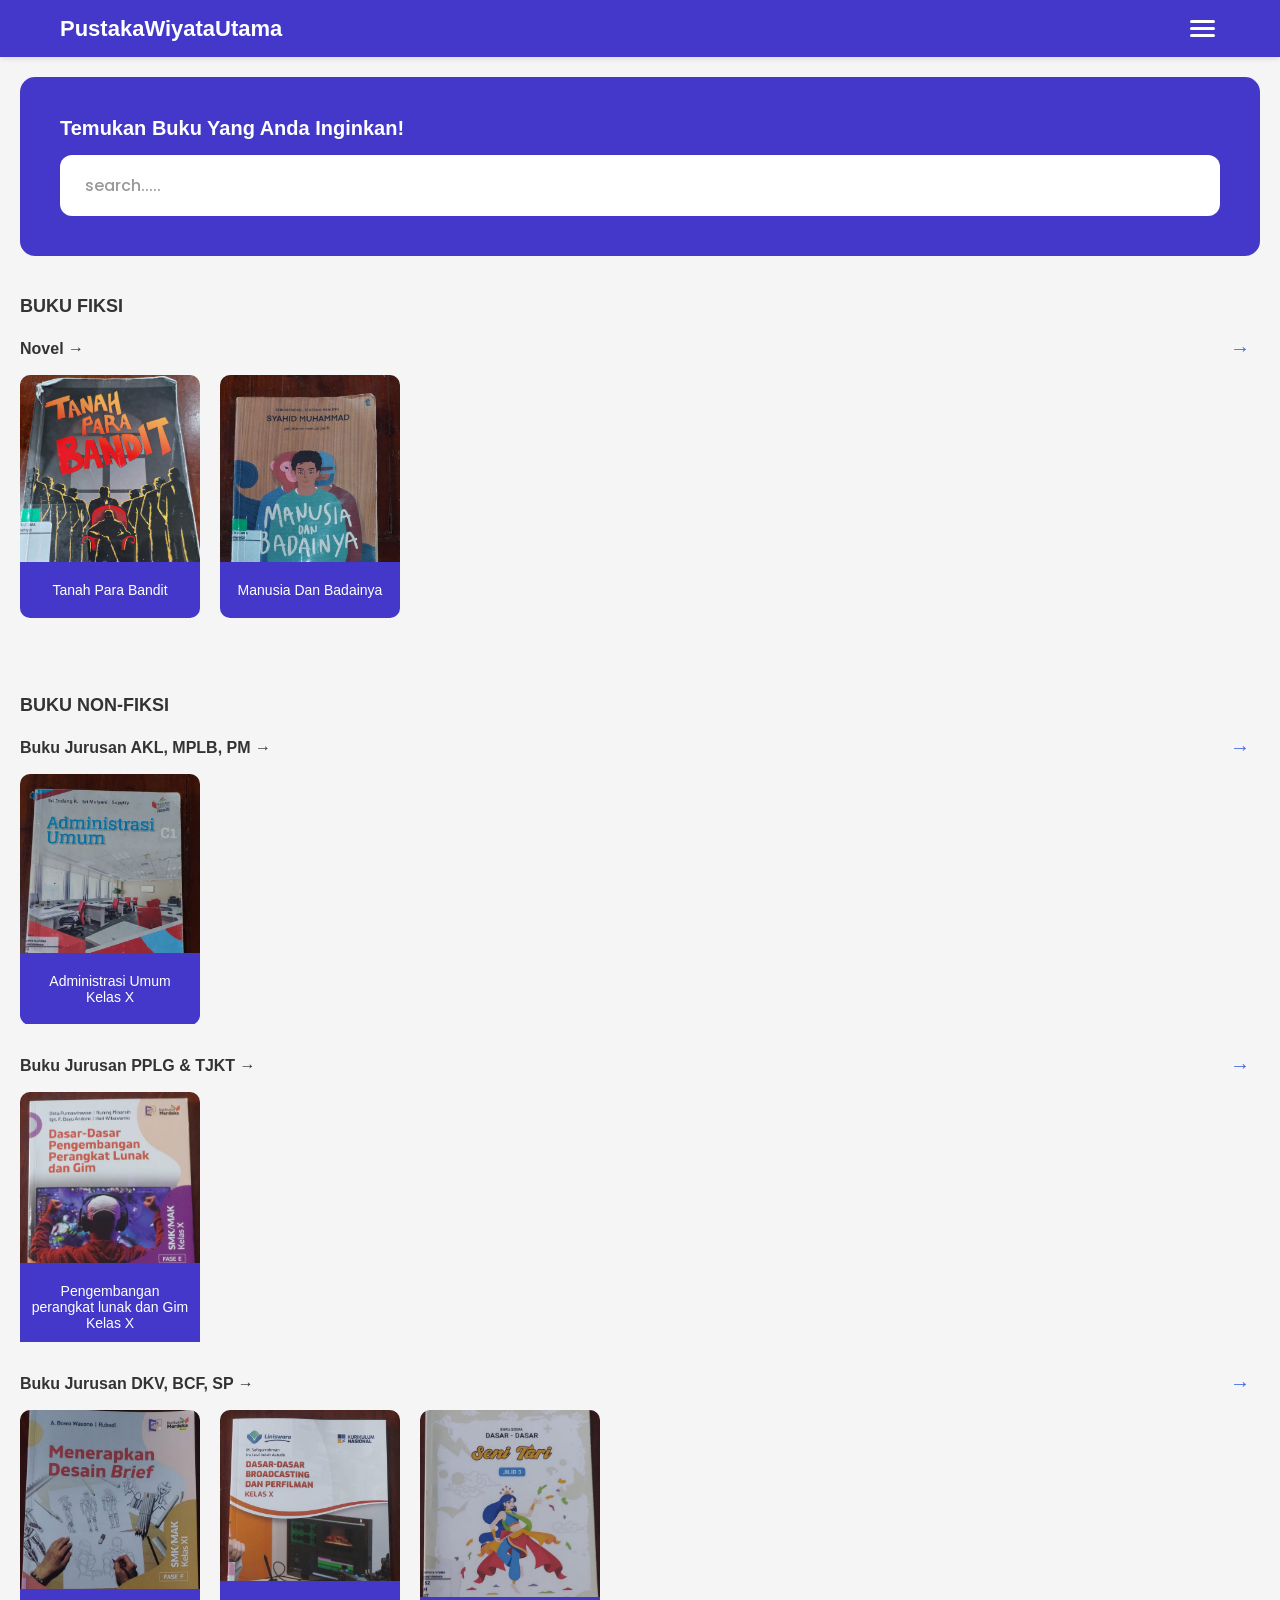
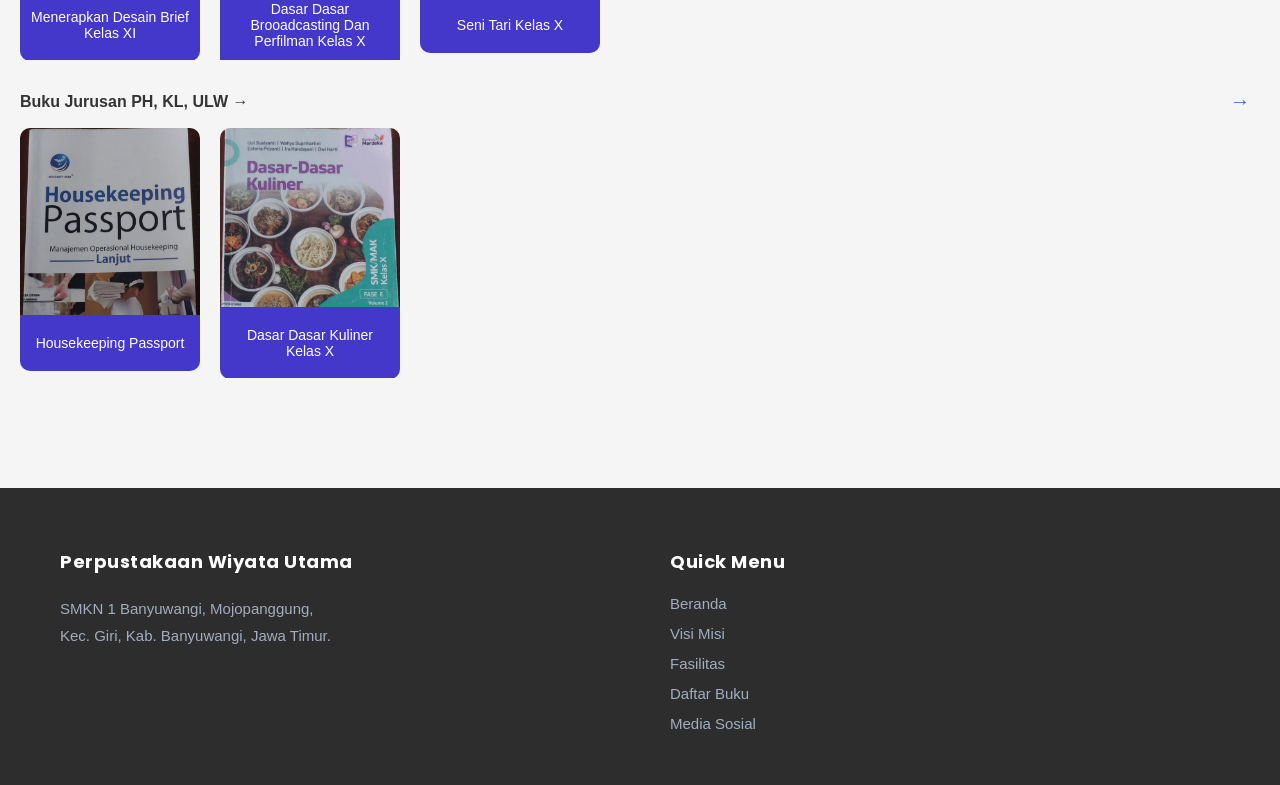
<file: daftarbuku/index.html>
<!DOCTYPE html>
<html lang="id">
<head>
    <meta charset="UTF-8">
    <meta name="viewport" content="width=device-width, initial-scale=1.0">
    <title>Daftar Buku - Pustaka Wiyata Utama</title>
    <link rel="stylesheet" href="../styles.css">
</head>
<body>
    <header>
        <div class="container">
            <div class="logo">PustakaWiyataUtama</div>
            <button class="hamburger" id="hamburger">
                <span></span>
                <span></span>
                <span></span>
            </button>
        </div>
    </header>

    <nav class="mobile-menu" id="mobileMenu">
        <a href="../">Beranda</a>
        <a href="../visimisi/">Visi Misi</a>
        <a href="../fasilitas/">Fasilitas</a>
        <a href="../daftarbuku/">Daftar Buku</a>
        <a href="../mediasosial/">Media Sosial</a>
    </nav>

    <main>
        <section class="search-section">
            <h2>Temukan Buku Yang Anda Inginkan!</h2>
            <div class="search-container">
                <input type="text" id="bookSearchInput" placeholder="search.....">
            </div>
        </section>

        <section class="book-section">
            <h3>BUKU FIKSI</h3>
            <div class="book-category">
                <div class="category-header">
                    <h4>Novel →</h4>
                    <button>→</button>
                </div>
                <div class="book-slider">
                    <div class="book-grid">
                        <div class="book-item" id="book1">
                            <div class="book-cover">
                                <button>Tanah Para Bandit</button>
                            </div>
                            
                        </div>
                        <div class="book-item" id="book2">
                            <div class="book-cover">
                                <button>Manusia Dan Badainya</button>
                            </div>
                        </div>
                    </div>
                </div>
            </div>
        </section>

        <section class="book-section">
            <h3>BUKU NON-FIKSI</h3>
            <div class="book-category">
                <div class="category-header">
                    <h4>Buku Jurusan AKL, MPLB, PM →</h4>
                    <button>→</button>
                </div>
                <div class="book-slider">
                    <div class="book-grid">
                        <div class="book-item" id="book4">
                            <div class="book-cover">
                                <button>Administrasi Umum Kelas X</button>
                            </div>
                        </div>
                    </div>
                </div>
            </div>

            <div class="book-category">
                <div class="category-header">
                    <h4>Buku Jurusan PPLG & TJKT →</h4>
                    <button>→</button>
                </div>
                <div class="book-slider">
                    <div class="book-grid">
                        <div class="book-item" id="book7">
                            <div class="book-cover">
                                <button>Pengembangan perangkat lunak dan Gim Kelas X</button>
                            </div>
                        </div>
                    </div>
                </div>
            </div>

            <div class="book-category">
                <div class="category-header">
                    <h4>Buku Jurusan DKV, BCF, SP →</h4>
                    <button>→</button>
                </div>
                <div class="book-slider">
                    <div class="book-grid">
                        <div class="book-item" id="book10">
                            <div class="book-cover">
                                <button>Menerapkan Desain Brief Kelas XI</button>
                            </div>
                            
                        </div>
                        <div class="book-item" id="book11">
                            <div class="book-cover">
                                <button>Dasar Dasar Brooadcasting Dan Perfilman Kelas X</button>
                            </div>
                            
                        </div>
                        <div class="book-item" id="book12">
                            <div class="book-cover">
                                <button>Seni Tari Kelas X</button>
                            </div>
                            
                        </div>
                    </div>
                </div>
            </div>

            <div class="book-category">
                <div class="category-header">
                    <h4>Buku Jurusan PH, KL, ULW →</h4>
                    <button>→</button>
                </div>
                <div class="book-slider">
                    <div class="book-grid">
                        <div class="book-item" id="book13">
                            <div class="book-cover">
                                <button>Housekeeping Passport</button>
                            </div>
                            
                        </div>
                        <div class="book-item" id="book14">
                            <div class="book-cover">
                                <button> Dasar Dasar Kuliner Kelas X</button>
                            </div>
                        </div>
                    </div>
                </div>
            </div>
        </section>
    </main>

    <footer>
        <div class="container">
            <div class="footer-content">
                <div class="footer-info">
                    <h3>Perpustakaan Wiyata Utama</h3>
                    <p>SMKN 1 Banyuwangi, Mojopanggung,</p>
                    <p>Kec. Giri, Kab. Banyuwangi, Jawa Timur.</p>
                </div>
                <div class="footer-menu">
                    <h3>Quick Menu</h3>
                    <ul>
                        <li><a href="/">Beranda</a></li>
                        <li><a href="/visimisi/">Visi Misi</a></li>
                        <li><a href="/fasilitas/">Fasilitas</a></li>
                        <li><a href="/daftarbuku/">Daftar Buku</a></li>
                        <li><a href="/mediasosial/">Media Sosial</a></li>
                    </ul>
                </div>
            </div>
        </div>
    </footer>

    <script src="../script.js"></script>
</body>
</html>
</file>
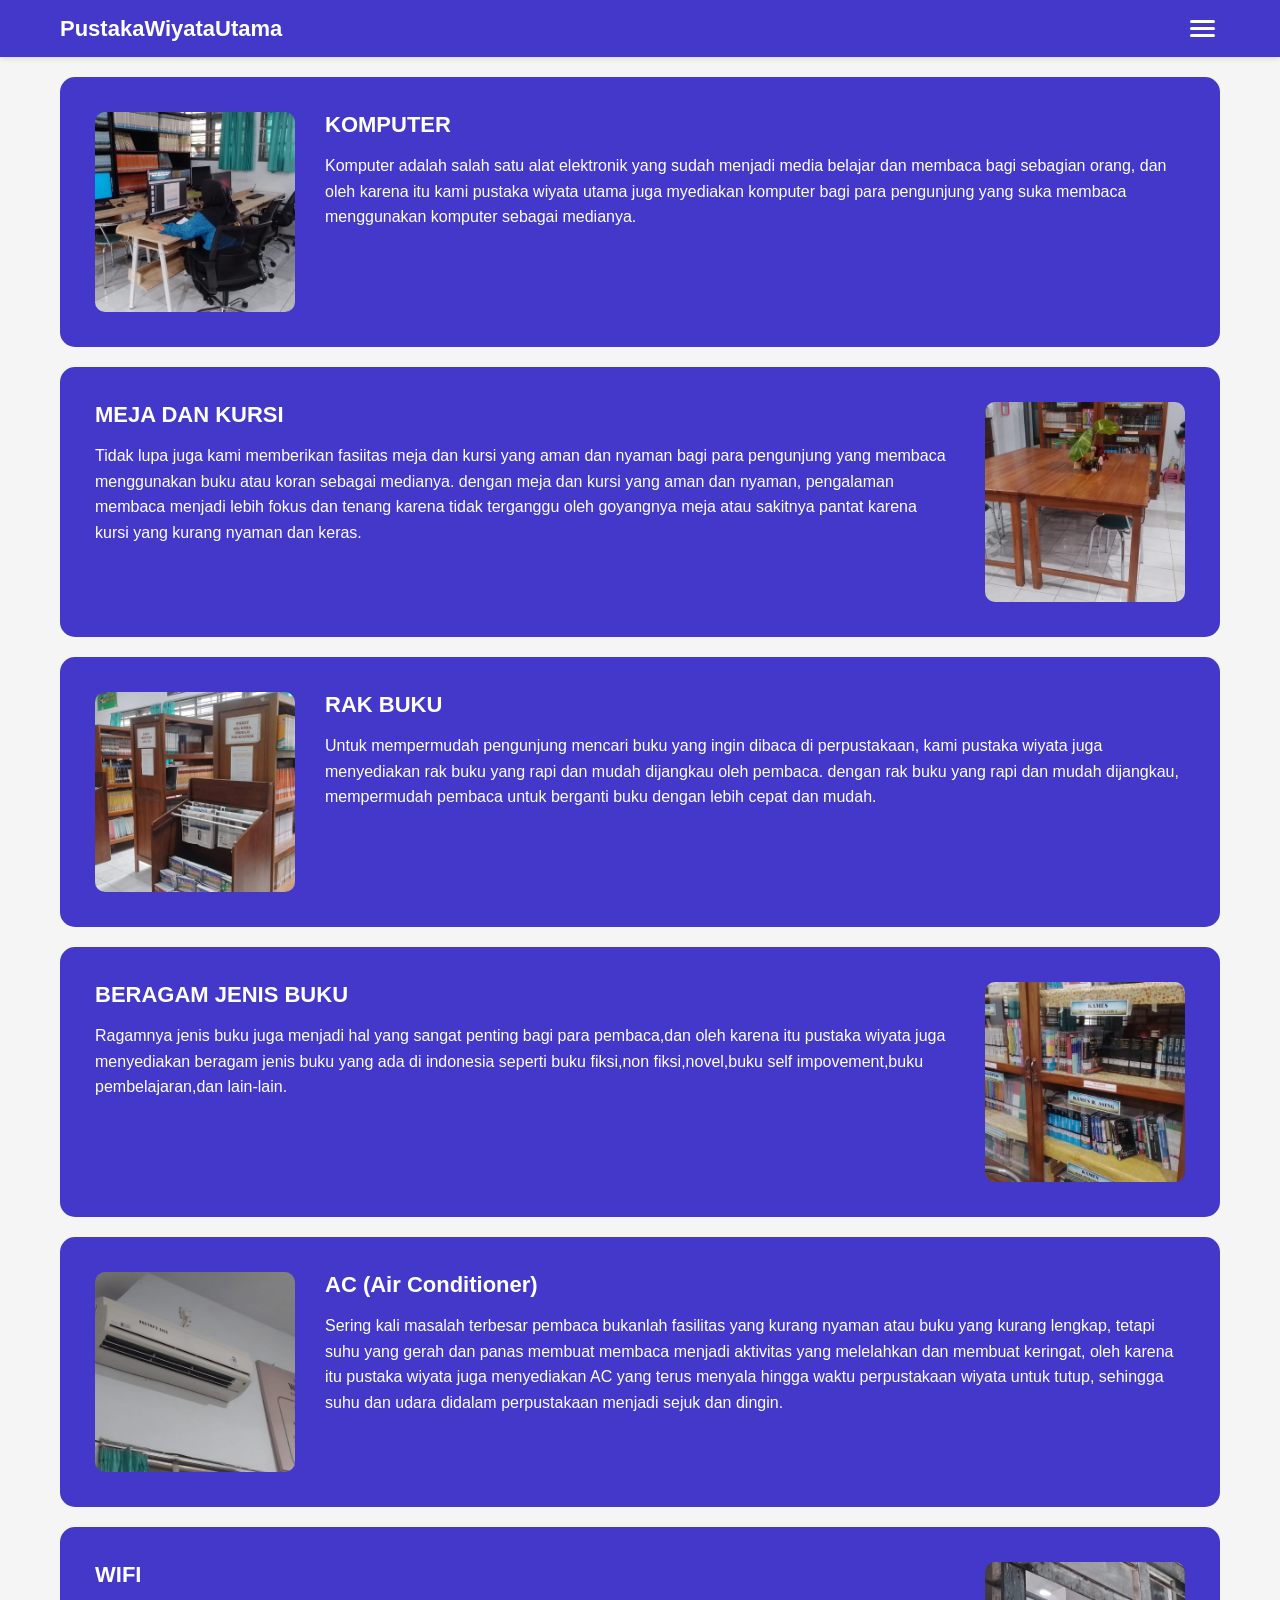
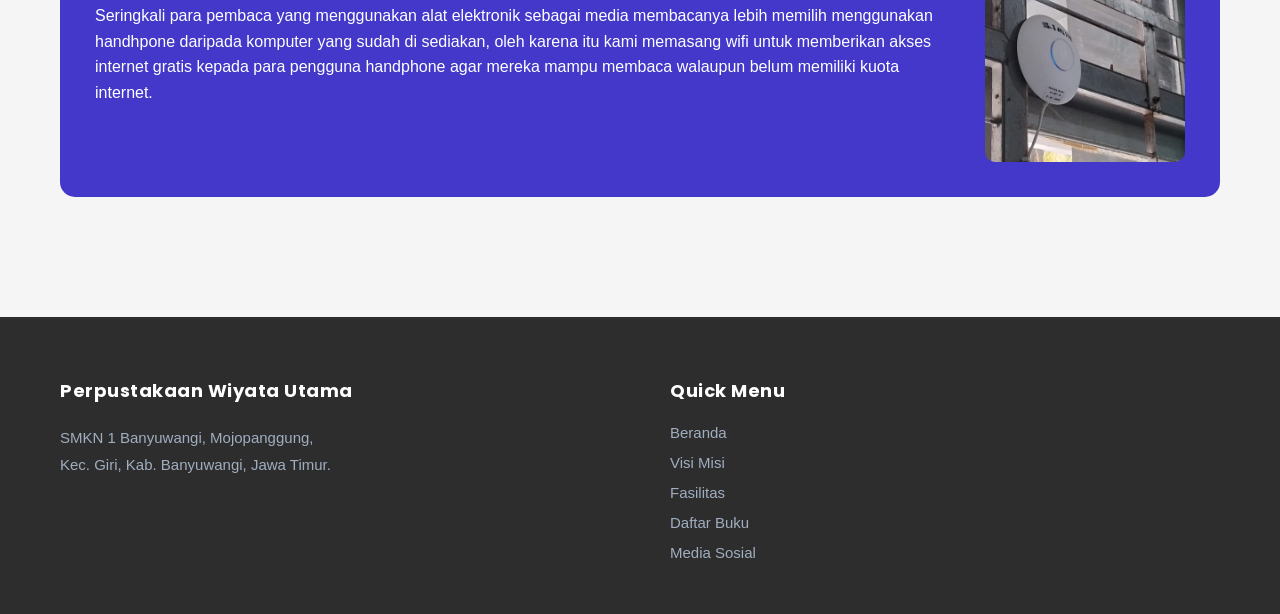
<file: fasilitas/index.html>
<!DOCTYPE html>
<html lang="id">
<head>
    <meta charset="UTF-8">
    <meta name="viewport" content="width=device-width, initial-scale=1.0">
    <title>Fasilitas - Pustaka Wiyata Utama</title>
    <link rel="stylesheet" href="../styles.css">
</head>
<body>
    <header>
        <div class="container">
            <div class="logo">PustakaWiyataUtama</div>
            <button class="hamburger" id="hamburger">
                <span></span>
                <span></span>
                <span></span>
            </button>
        </div>
    </header>

    <nav class="mobile-menu" id="mobileMenu">
        <a href="../">Beranda</a>
        <a href="../visimisi/">Visi Misi</a>
        <a href="../fasilitas/">Fasilitas</a>
        <a href="../daftarbuku/">Daftar Buku</a>
        <a href="../mediasosial/">Media Sosial</a>
    </nav>

    <main>
        <section class="facility-cards">
            <div class="container">
                <div class="facility-card">
                    <img src="../assets/komputer.jpeg" alt="Komputer">
                    <div class="facility-content">
                        <h3>KOMPUTER</h3>
                        <p>Komputer adalah salah satu alat elektronik yang sudah menjadi media belajar dan membaca bagi sebagian orang, dan oleh karena itu kami pustaka wiyata utama juga myediakan komputer bagi para pengunjung yang suka membaca menggunakan komputer sebagai medianya.</p>           
                    </div>
                </div>

                <div class="facility-card reverse">
                    <img src="../assets/WhatsApp Image 2026-02-13 at 8.51.50 PM (1).jpeg" alt="Meja dan Kursi">
                    <div class="facility-content">
                        <h3>MEJA DAN KURSI</h3>
                        <p>Tidak lupa juga kami memberikan fasiitas meja dan kursi yang aman dan nyaman bagi para pengunjung yang membaca menggunakan buku atau koran sebagai medianya. dengan meja dan kursi yang aman dan nyaman, pengalaman membaca menjadi lebih fokus dan tenang karena tidak terganggu oleh goyangnya meja atau sakitnya pantat karena kursi yang kurang nyaman dan keras.</p>
                    </div>
                </div>

                <div class="facility-card">
                    <img src="../assets/WhatsApp Image 2026-02-13 at 8.51.49 PM (1).jpeg" alt="Rak Buku">
                    <div class="facility-content">
                        <h3>RAK BUKU</h3>
                        <p>Untuk mempermudah pengunjung mencari buku yang ingin dibaca di perpustakaan, kami pustaka wiyata juga menyediakan rak buku yang rapi dan mudah dijangkau oleh pembaca. dengan rak buku yang rapi dan mudah dijangkau, mempermudah pembaca untuk berganti buku dengan lebih cepat dan mudah.</p>
                    </div>
                </div>

                <div class="facility-card reverse">
                    <img src="../assets/WhatsApp Image 2026-02-13 at 8.51.51 PM (2).jpeg" alt="Beragam Jenis Buku">
                    <div class="facility-content">
                        <h3>BERAGAM JENIS BUKU</h3>
                        <p>Ragamnya jenis buku juga menjadi hal yang sangat penting  bagi para pembaca,dan oleh karena itu pustaka wiyata juga menyediakan beragam jenis buku yang ada di indonesia seperti buku fiksi,non fiksi,novel,buku self impovement,buku pembelajaran,dan lain-lain.</p>
                    </div>
                </div>

                <div class="facility-card">
                    <img src="../assets/WhatsApp Image 2026-02-13 at 8.51.52 PM.jpeg" alt="AC">
                    <div class="facility-content">
                        <h3>AC (Air Conditioner)</h3>
                        <p>Sering kali masalah terbesar pembaca bukanlah fasilitas yang kurang nyaman atau buku yang kurang lengkap, tetapi suhu yang gerah dan panas membuat membaca menjadi aktivitas yang melelahkan dan membuat keringat, oleh karena itu pustaka wiyata juga menyediakan AC yang terus menyala hingga waktu perpustakaan wiyata untuk tutup, sehingga suhu dan udara didalam perpustakaan menjadi sejuk dan dingin.</p>
                    </div>
                </div>

                <div class="facility-card reverse">
                    <img src="../assets/WhatsApp Image 2026-02-13 at 8.51.50 PM.jpeg" alt="WIFI">
                    <div class="facility-content">
                        <h3>WIFI</h3>
                        <p>Seringkali para pembaca yang menggunakan alat elektronik sebagai media membacanya lebih memilih menggunakan handhpone daripada komputer yang sudah di sediakan, oleh karena itu kami memasang wifi untuk memberikan akses internet gratis kepada para pengguna handphone agar mereka mampu membaca walaupun belum memiliki kuota internet.</p>
                    </div>
                </div>
            </div>
        </section>
    </main>

    <footer>
        <div class="container">
            <div class="footer-content">
                <div class="footer-info">
                    <h3>Perpustakaan Wiyata Utama</h3>
                    <p>SMKN 1 Banyuwangi, Mojopanggung,</p>
                    <p>Kec. Giri, Kab. Banyuwangi, Jawa Timur.</p>
                </div>
                <div class="footer-menu">
                    <h3>Quick Menu</h3>
                    <ul>
                        <li><a href="/">Beranda</a></li>
                        <li><a href="/visimisi/">Visi Misi</a></li>
                        <li><a href="/fasilitas/">Fasilitas</a></li>
                        <li><a href="/daftarbuku/">Daftar Buku</a></li>
                        <li><a href="/mediasosial/">Media Sosial</a></li>
                    </ul>
                </div>
            </div>
        </div>
    </footer>

    <script src="../script.js"></script>
</body>
</html>
</file>
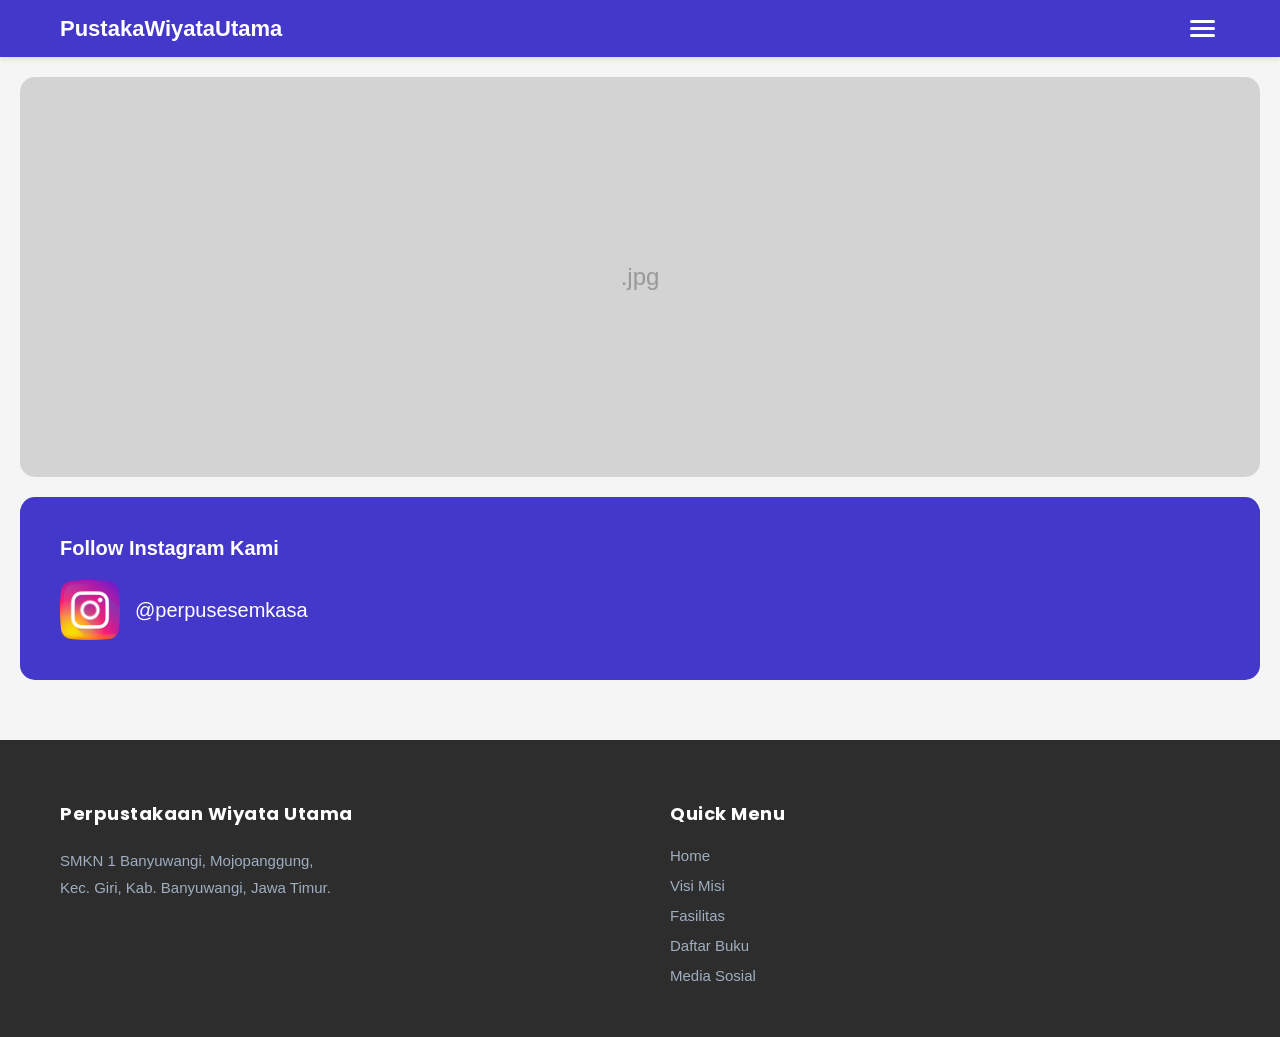
<file: mediasosial/index.html>
<!DOCTYPE html>
<html lang="id">
<head>
    <meta charset="UTF-8">
    <meta name="viewport" content="width=device-width, initial-scale=1.0">
    <title>Media Sosial - Pustaka Wiyata Utama</title>
    <link rel="stylesheet" href="../styles.css">
</head>
<body>
    <header>
        <div class="container">
            <div class="logo">PustakaWiyataUtama</div>
            <button class="hamburger" id="hamburger">
                <span></span>
                <span></span>
                <span></span>
            </button>
        </div>
    </header>

    <nav class="mobile-menu" id="mobileMenu">
        <a href="../">Beranda</a>
        <a href="../visimisi/">Visi Misi</a>
        <a href="../fasilitas/">Fasilitas</a>
        <a href="../daftarbuku/">Daftar Buku</a>
        <a href="../mediasosial/">Media Sosial</a>
    </nav>

    <main>
        <div class="media-banner">
            .jpg
        </div>

        <section class="instagram-section">
            <h2>Follow Instagram Kami</h2>
            <a href="https://instagram.com/perpusesemkasa" class="instagram-link" target="_blank">
                <img src="../assets/instagram (1).png" alt="Instagram Icon">
                <span>@perpusesemkasa</span>
            </a>
        </section>
    </main>

    <footer>
        <div class="container">
            <div class="footer-content">
                <div class="footer-info">
                    <h3>Perpustakaan Wiyata Utama</h3>
                    <p>SMKN 1 Banyuwangi, Mojopanggung,</p>
                    <p>Kec. Giri, Kab. Banyuwangi, Jawa Timur.</p>
                </div>
                <div class="footer-menu">
                    <h3>Quick Menu</h3>
                    <ul>
                        <li><a href="/">Home</a></li>
                        <li><a href="/visimisi/">Visi Misi</a></li>
                        <li><a href="/fasilitas/">Fasilitas</a></li>
                        <li><a href="/daftarbuku/">Daftar Buku</a></li>
                        <li><a href="/mediasosial/">Media Sosial</a></li>
                    </ul>
                </div>
            </div>
        </div>
    </footer>

    <script src="../script.js"></script>
</body>
</html>
</file>
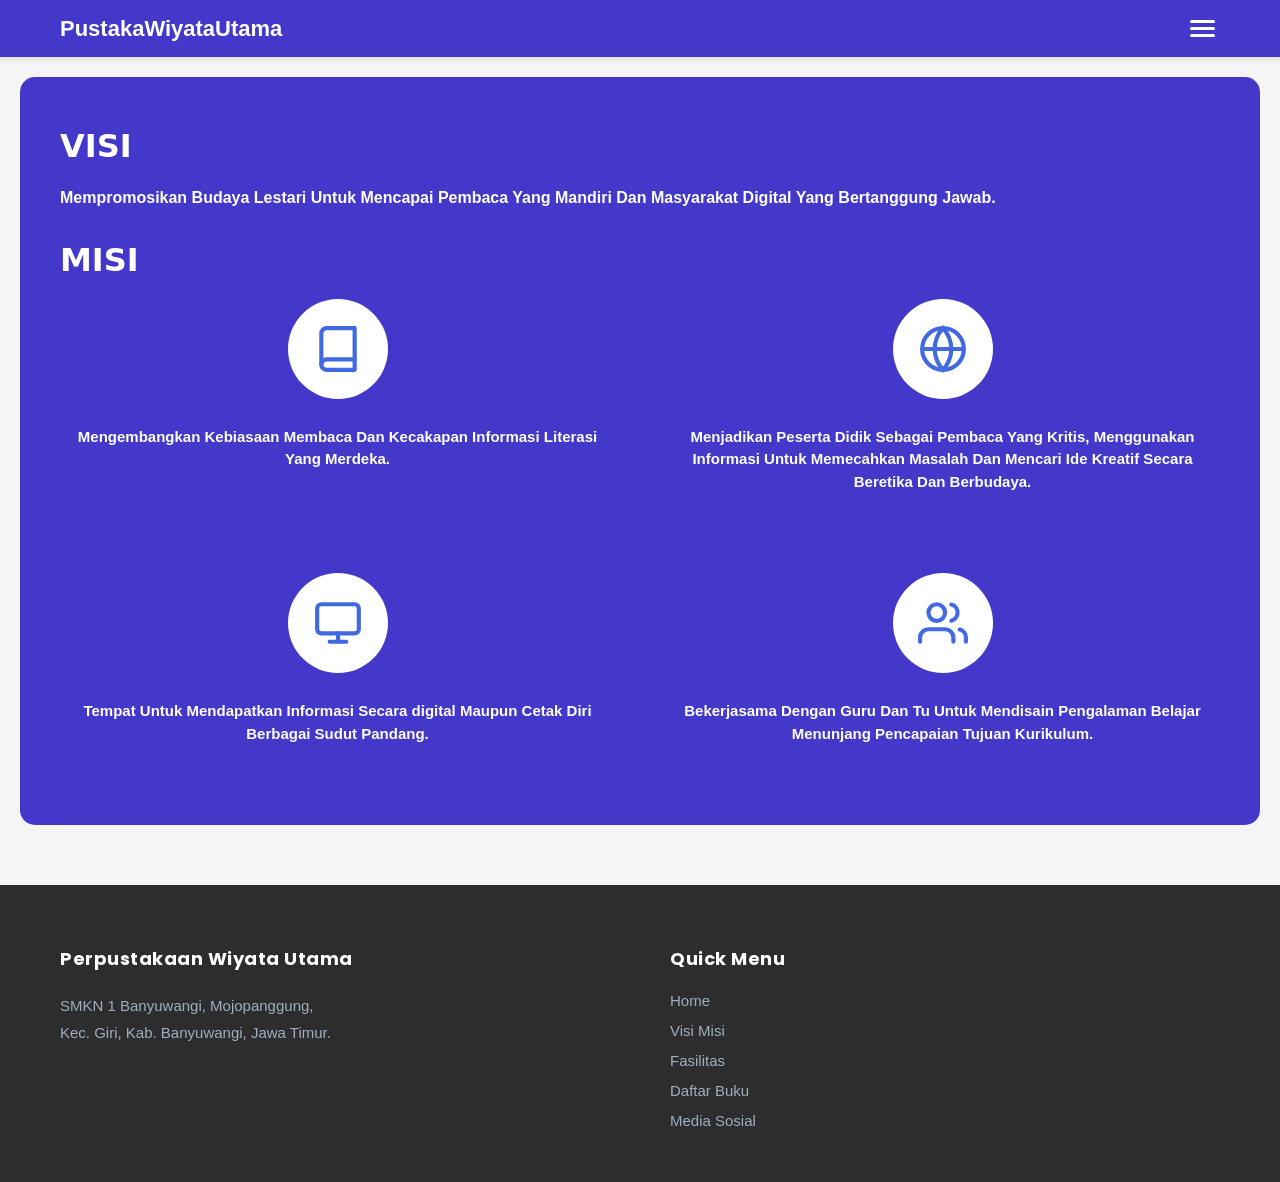
<file: visimisi/index.html>
<!DOCTYPE html>
<html lang="id">
<head>
    <meta charset="UTF-8">
    <meta name="viewport" content="width=device-width, initial-scale=1.0">
    <title>Visi Misi - Pustaka Wiyata Utama</title>
    <link rel="stylesheet" href="../styles.css">
</head>
<body>
    <header>
        <div class="container">
            <div class="logo">PustakaWiyataUtama</div>
            <button class="hamburger" id="hamburger">
                <span></span>
                <span></span>
                <span></span>
            </button>
        </div>
    </header>

    <nav class="mobile-menu" id="mobileMenu">
        <a href="../">Beranda</a>
        <a href="../visimisi/">Visi Misi</a>
        <a href="../fasilitas/">Fasilitas</a>
        <a href="../daftarbuku/">Daftar Buku</a>
        <a href="../mediasosial/">Media Sosial</a>
    </nav>

    <main>
        <section class="visi-section">
            <h2>VISI</h2>
            <p>Mempromosikan Budaya Lestari Untuk Mencapai Pembaca Yang Mandiri Dan Masyarakat Digital Yang Bertanggung Jawab.</p>
            
            <h2>MISI</h2>
            <div class="misi-grid">
                <div class="misi-item">
                    <div class="misi-icon">
                        <svg width="50" height="50" viewBox="0 0 24 24" fill="none">
                            <path d="M4 19.5C4 18.837 4.26339 18.2011 4.73223 17.7322C5.20107 17.2634 5.83696 17 6.5 17H20" stroke="currentColor" stroke-width="2" stroke-linecap="round" stroke-linejoin="round"/>
                            <path d="M6.5 2H20V22H6.5C5.83696 22 5.20107 21.7366 4.73223 21.2678C4.26339 20.7989 4 20.163 4 19.5V4.5C4 3.83696 4.26339 3.20107 4.73223 2.73223C5.20107 2.26339 5.83696 2 6.5 2Z" stroke="currentColor" stroke-width="2" stroke-linecap="round" stroke-linejoin="round"/>
                        </svg>
                    </div>
                    <p>Mengembangkan Kebiasaan Membaca Dan Kecakapan Informasi Literasi Yang Merdeka.</p>
                </div>
                
                <div class="misi-item">
                    <div class="misi-icon">
                        <svg width="50" height="50" viewBox="0 0 24 24" fill="none">
                            <circle cx="12" cy="12" r="10" stroke="currentColor" stroke-width="2"/>
                            <path d="M2 12h20M12 2a15.3 15.3 0 0 1 4 10 15.3 15.3 0 0 1-4 10 15.3 15.3 0 0 1-4-10 15.3 15.3 0 0 1 4-10z" stroke="currentColor" stroke-width="2"/>
                        </svg>
                    </div>
                    <p>Menjadikan Peserta Didik Sebagai Pembaca Yang Kritis, Menggunakan Informasi Untuk Memecahkan Masalah Dan Mencari Ide Kreatif Secara Beretika Dan Berbudaya.</p>
                </div>
                
                <div class="misi-item">
                    <div class="misi-icon">
                        <svg width="50" height="50" viewBox="0 0 24 24" fill="none">
                            <rect x="2" y="3" width="20" height="14" rx="2" stroke="currentColor" stroke-width="2"/>
                            <line x1="8" y1="21" x2="16" y2="21" stroke="currentColor" stroke-width="2" stroke-linecap="round"/>
                            <line x1="12" y1="17" x2="12" y2="21" stroke="currentColor" stroke-width="2" stroke-linecap="round"/>
                        </svg>
                    </div>
                    <p>Tempat Untuk Mendapatkan Informasi Secara digital Maupun Cetak Diri Berbagai Sudut Pandang.</p>
                </div>
                
                <div class="misi-item">
                    <div class="misi-icon">
                        <svg width="50" height="50" viewBox="0 0 24 24" fill="none">
                            <path d="M17 21v-2a4 4 0 0 0-4-4H5a4 4 0 0 0-4 4v2" stroke="currentColor" stroke-width="2" stroke-linecap="round" stroke-linejoin="round"/>
                            <circle cx="9" cy="7" r="4" stroke="currentColor" stroke-width="2"/>
                            <path d="M23 21v-2a4 4 0 0 0-3-3.87M16 3.13a4 4 0 0 1 0 7.75" stroke="currentColor" stroke-width="2" stroke-linecap="round" stroke-linejoin="round"/>
                        </svg>
                    </div>
                    <p>Bekerjasama Dengan Guru Dan Tu Untuk Mendisain Pengalaman Belajar Menunjang Pencapaian Tujuan Kurikulum.</p>
                </div>
            </div>
        </section>
    </main>

    <footer>
        <div class="container">
            <div class="footer-content">
                <div class="footer-info">
                    <h3>Perpustakaan Wiyata Utama</h3>
                    <p>SMKN 1 Banyuwangi, Mojopanggung,</p>
                    <p>Kec. Giri, Kab. Banyuwangi, Jawa Timur.</p>
                </div>
                <div class="footer-menu">
                    <h3>Quick Menu</h3>
                    <ul>
                        <li><a href="/">Home</a></li>
                        <li><a href="/visimisi/">Visi Misi</a></li>
                        <li><a href="/fasilitas/">Fasilitas</a></li>
                        <li><a href="/daftarbuku/">Daftar Buku</a></li>
                        <li><a href="/mediasosial/">Media Sosial</a></li>
                    </ul>
                </div>
            </div>
        </div>
    </footer>

    <script src="../script.js"></script>
</body>
</html>
</file>
<file: styles.css>
@import url('https://fonts.googleapis.com/css2?family=Poppins:wght@400;500;600&display=swap');

* {
    margin: 0;
    padding: 0;
    box-sizing: border-box;
}

body {
    font-family: 'Arial', sans-serif;
    background-color: #f5f5f5;
    color: #333;
    max-width: 100vw;
    overflow-x: hidden;
}

.bedawarna {
    color: #4338CA;
    font-weight: bold;
}

.container {
    max-width: 1200px;
    margin: 0 auto;
    padding: 0 20px;
}


header {
    background-color: #4338CA;
    color: white;
    padding: 15px 0;
    position: sticky;
    top: 0;
    z-index: 100;
    box-shadow: 0 2px 5px rgba(0,0,0,0.1);
   
}

header .container {
    display: flex;
    justify-content: space-between;
    align-items: center;
}

.logo {
    font-size: 18px;
    font-weight: bold;
}

.hamburger {
    background: none;
    border: none;
    cursor: pointer;
    display: flex;
    flex-direction: column;
    gap: 4px;
    padding: 5px;
}

.hamburger span {
    display: block;
    width: 25px;
    height: 3px;
    background-color: white;
    border-radius: 2px;
    transition: 0.3s;
}

.hamburger.active span:nth-child(1) {
    transform: rotate(45deg) translate(5px, 5px);
}

.hamburger.active span:nth-child(2) {
    opacity: 0;
}

.hamburger.active span:nth-child(3) {
    transform: rotate(-45deg) translate(7px, -6px);
}

.mobile-menu {
    position: fixed;
    top: 52px;
    right: -100%;
    width: 250px;
    height: calc(100vh - 52px);
    background-color: #4338CA;
    transition: right 0.3s ease;
    z-index: 99;
    display: flex;
    flex-direction: column;
    padding: 20px 0;
}

.mobile-menu.active {
    right: 0;
}

.mobile-menu a {
    color: white;
    text-decoration: none;
    padding: 15px 30px;
    transition: background-color 0.3s;
}

.mobile-menu a:hover {
    background-color: rgba(255, 255, 255, 0.1);
}

.hero {
    background-color: #4338CA;
    padding: 40px 0;
    color: white;
}

.hero h1 {
    font-size: 25px;
    margin-bottom: 20px;
    text-align: left;
}

 .btn {
    display: inline-block;
    background-color: #FFFFFF;
    color: #4338CA;
    padding: 15px 30px;
    border-radius: 30px;
    text-decoration: none;
    font-size: 16px;
    font-weight: 600;
    transition: background-color 0.3s, transform 0.2s;
    margin-top: 30px;
    font-family: 'Poppins', sans-serif;
    text-align: center;
    box-shadow: 0 4px 6px rgba(0,0,0,0.1);
}

.btn:hover {
    background-color: #f0f0f0;
    transform: translateY(-2px);
}

.search-container {
    position: relative;
    width: 100%;
}

.search-container input {
    width: 100%;
    padding: 12px 15px;
    border: none;
    border-radius: 12px;
    font-size: 15px;
    outline: none;
    font-family: 'Poppins', sans-serif;
    background-color: #ffffff;
    color: #333;
}

.search-container input::placeholder {
    color: #999999;
    font-weight: 500;
}

.about {
    padding: 45px 0;
}

.about h2 {
    text-align: center;
    margin-bottom: 30px;
    font-size: 25px;
    color: #333;
}
.bedawarna {
    color: #4169E1;
}

.about-content {
    background-color: #4338CA;
    border-radius: 15px;
    padding: 30px;
    color: white;
    display: flex;
    gap: 20px;
    align-items: flex-start;
}

.about-content img {
    width: 150px;
    height: 200px;
    object-fit: cover;
    border-radius: 10px;
    flex-shrink: 0;
    background-position: center;
}

.about-text p {
    line-height: 1.8; /* Jarak antar baris teks */
            font-size: 2rem;
            text-align: justify;
            font-family: 'Segoe UI', Tahoma, Geneva, Verdana, sans-serif;
            /* Jarak antar paragraf (PENGGANTI <br>) */
            margin-bottom: 25px; 
}
.about-text p:last-child {
            margin-bottom: 0;
}
.services {
    padding: 40px 0;
}

.services h2 {
    text-align: center;
    margin-bottom: 30px;
    font-size: 25px;
    color: #333;
}

.service-grid {
    background-color: #4338CA;
    border-radius: 15px;
    padding: 30px;
    display: grid;
    grid-template-columns: repeat(2, 1fr);
    gap: 30px;
}

.service-item {
   display: flex;
   flex-direction: column;
   align-items: center;
   justify-content: center;
   gap: 0;
   text-align: center;
   color: white;
}

.service-icon {
    width: 180px;
    height: 180px;
    display: flex;
    align-items: center;
    justify-content: center;
}

.service-icon img {
    max-width: 100%;
    max-height: 100%;
    object-fit: contain;
    transition: transform 0.3s ease, filter 0.3s ease;
}

.service-item:hover .service-icon img {
    transform: scale(1.1) translateY(-10px);
    filter: drop-shadow(0 10px 15px rgba(0,0,0,0.3));
}

.service-item h3 {
    font-size: 18px;
    margin-top: -10px;
    font-family: 'Poppins', sans-serif;
    font-weight: 500;
    transition: color 0.3s ease, transform 0.3s ease;
}

.service-item:hover h3 {
    color: #818cf8; /* Lighter variant of #4338CA so it doesn't vanish into the background */
    transform: scale(1.05);
}

.news {
    padding: 40px 0;
}

.news h2 {
    text-align: center;
    margin-bottom: 30px;
    font-size: 25px;
    color: #333;
}

.news-grid {
    background-color: #4338CA;
    border-radius: 15px;
    padding: 40px;
    display: grid;
    grid-template-columns: repeat(2, 1fr);
    gap: 20px;
}

#news1.news-item {
    background-image: url('assets/Berita\ 1.jpeg');
    background-size: cover;
    background-position: center;
    border-radius: 10px;
    height: 300px;
}
#news2.news-item {
    background-image: url('assets/Berita\ 2.jpeg');
    background-size: cover;
    background-position: center;
    border-radius: 10px;
    height: 300px;
}

.facility-cards {
    padding: 20px 0 40px;
}

.facility-card {
    background-color: #4338CA;
    border-radius: 15px;
    padding: 25px;
    margin-bottom: 20px;
    color: white;
    display: flex;
    gap: 20px;
}

.facility-card.reverse {
    flex-direction: row-reverse;
}

.facility-card img {
    width: 150px;
    height: 150px;
    object-fit: cover;
    border-radius: 10px;
    flex-shrink: 0;
}

.facility-content h3 {
    font-size: 18px;
    margin-bottom: 15px;
}

.facility-content p {
    font-size: 14px;
    line-height: 1.6;
}

.visi-section {
    background-color: #4338CA;
    color: white;
    padding: 40px 20px;
    margin: 20px;
    border-radius: 15px;
}

.visi-section h2 {
    font-size: 20px;
    margin-bottom: 20px;
   font-family: system-ui, -apple-system, BlinkMacSystemFont, 'Segoe UI', Roboto, Oxygen, Ubuntu, Cantarell, 'Open Sans', 'Helvetica Neue', sans-serif;
}

.visi-section p {
    font-size: 17px;
    line-height: 1.6;
    margin-bottom: 30px;
    font-weight: bold;
    font-family: Arial, Helvetica, sans-serif;
    
}

.misi-section h2 {
    font-size: 24px;
    margin-bottom: 30px;
}

.misi-grid {
    display: grid;
    grid-template-columns: repeat(2, 1fr);
    gap: 30px;
}

.misi-item {
    display: flex;
    flex-direction: column;
    align-items: center;
    text-align: center;
    gap: 12px;
}

.misi-icon {
    background-color: white;
    width: 80px;
    height: 80px;
    border-radius: 50%;
    display: flex;
    align-items: center;
    justify-content: center;
    margin-bottom: 15px;
    color: #4169E1;
    
}

.misi-item p {
    font-size: 13px;
    line-height: 1.5;
}

.media-banner {
    background-color: #D3D3D3;
    height: 300px;
    margin: 20px;
    border-radius: 15px;
    display: flex;
    align-items: center;
    justify-content: center;
    color: #999;
    font-size: 24px;
}

.instagram-section {
    margin: 20px;
    background-color: #4338CA;
    padding: 30px;
    border-radius: 15px;
    color: white;
}

.instagram-section h2 {
    font-size: 20px;
    margin-bottom: 20px;
}

.instagram-link {
    display: flex;
    align-items: center;
    gap: 15px;
    color: white;
    text-decoration: none;
}
.instagram-link img {
    width: 60px;
    height: 60px;
}
.instagram-link span {
    font-size: 18px;
}

.search-section {
    background-color: #4338CA;
    padding: 30px;
    margin: 20px;
    border-radius: 15px;
    color: white;
}

.search-section h2 {
    font-size: 20px;
    margin-bottom: 15px;
}

.book-section {
    padding: 20px;
}

.book-section h3 {
    font-size: 18px;
    margin-bottom: 20px;
    color: #333;
}

.book-category {
    margin-bottom: 30px;
}

.category-header {
    display: flex;
    justify-content: space-between;
    align-items: center;
    margin-bottom: 15px;
}

.category-header h4 {
    font-size: 16px;
    color: #333;
}

.category-header button {
    background: none;
    border: none;
    color: #4169E1;
    font-size: 20px;
    cursor: pointer;
    padding: 0 10px;
}

.book-slider {
    overflow-x: auto;
    scrollbar-width: none;
    -ms-overflow-style: none;
}

.book-slider::-webkit-scrollbar {
    display: none;
}

.book-grid {
    display: flex;
    gap: 15px;
    min-width: min-content;
}

.book-item {
    min-width: 150px;
    max-width: 150px;
}

.book-cover {
    width: 100%;
    height: 200px;
    background-color: #D3D3D3;
    border-radius: 10px;
    margin-bottom: 10px;
    display: flex;
    align-items: center;
    justify-content: center;
    color: #999;
    font-size: 18px;
}

#book1 .book-cover {
    background-image: url('../assets/WhatsApp\ Image\ 2026-02-13\ at\ 8.50.34\ PM.jpeg');
    background-size: cover;
    background-position: center;
    color: transparent;
}

#book2 .book-cover {
    background-image: url('../assets/WhatsApp\ Image\ 2026-02-13\ at\ 8.50.41\ PM.jpeg');
    background-size: cover;
    background-position: center;
    color: transparent;
}

#book4 .book-cover {
    background-image: url('../assets/WhatsApp\ Image\ 2026-02-13\ at\ 8.50.42\ PM.jpeg');
    background-size: cover;
    background-position: center;
    color: transparent;
}
#book7 .book-cover {
    background-image: url('assets/Buku\ cover\ depan\ pplg.jpeg');
    background-size: cover;
    background-position: center;
    color: transparent;
}
#book10 .book-cover {
    background-image: url('assets/buku\ cover\ depan\ dkv.jpeg');
    background-size: cover;
    background-position: center;
    color: transparent;
}
#book11 .book-cover {
    background-image: url('assets/Buku\ cover\ depan\ bcf.jpeg');
    background-size: cover;
    background-position: center;
    color: transparent;
    
}
#book12 .book-cover {
    background-image: url('assets/Buku\ cover\ depan\ sp.jpeg');
    background-size: cover;
    background-position: center;
    color: transparent;
}
#book13 .book-cover {
    background-image: url('assets/Buku\ cover\ depan\ ph.jpeg');
    background-size: cover;
    background-position: center;
    color: transparent;
}
#book14 .book-cover {
    background-image: url('assets/Buku\ cover\ depan\ kl.jpeg');
    background-size: cover;
    background-position: center;
    color: transparent;
}


.book-cover button {
    border: none;
    background-color: #4338CA;
    font-size: 14px;
    cursor: pointer;
    margin-top: 105%;
    color: white;
    padding: 20px 10px;
    border-radius: 0 0 10px 10px;
    width: 100%;
    color: white;
    border: none;
    z-index: 2;
}

.book-item button:hover {
    background-color: #3558d1;
}

footer {
    background-color: #2d2d2d;
    color: white;
    padding: 60px 0 40px;
    margin-top: 60px;
}

.footer-content {
    display: grid;
    grid-template-columns: 1fr;
    gap: 40px;
    text-align: center;
}

.footer-info h3,
.footer-menu h3 {
    font-size: 18px;
    margin-bottom: 20px;
    font-family: 'Poppins', sans-serif;
    color: #ffffff;
    letter-spacing: 0.5px;
}

.footer-info p {
    font-size: 15px;
    line-height: 1.8;
    color: #a0aec0;
}

.footer-menu ul {
    list-style: none;
    padding: 0;
}

.footer-menu ul li {
    margin-bottom: 12px;
}

.footer-menu ul li a {
    color: #a0aec0;
    text-decoration: none;
    font-size: 15px;
    transition: color 0.3s, transform 0.2s;
    display: inline-block;
}

.footer-menu ul li a:hover {
    color: #4338CA;
    transform: translateX(5px);
}

@media (min-width: 768px) {
    .logo {
        font-size: 22px;
    }
    
    .hero h1 {
        font-size: 32px;
    }

    .search-container input {
        font-size: 16px;
        padding: 18px 25px;
    }

    .about-content {
        padding: 40px;
    }

    .about-content img {
        width: 200px;
        height: 250px;
    }

    .about-text p {
        font-size: 16px;
    }

    .service-grid {
        grid-template-columns: repeat(2, 1fr);
        gap: 50px;
        padding: 60px;
    }

    .service-icon {
        width: 200px;
        height: 200px;
    }

    .service-item h3 {
        font-size: 18px;
    }

    .news-grid {
        padding: 40px;
        gap: 30px;
    }

    .news-item {
        height: 300px;
    }

    .facility-card {
        padding: 35px;
        gap: 30px;
    }

    .facility-card img {
        width: 200px;
        height: 200px;
    }

    .facility-content h3 {
        font-size: 22px;
    }

    .facility-content p {
        font-size: 16px;
    }

    .visi-section {
        padding: 50px 40px;
    }

    .visi-section h2 {
        font-size: 32px;
    }

    .visi-section p {
        font-size: 16px;
    }

    .misi-section h2 {
        font-size: 32px;
    }

    .misi-grid {
        gap: 50px;
    }

    .misi-icon {
        width: 100px;
        height: 100px;
    }

    .misi-item p {
        font-size: 15px;
    }

    .media-banner {
        height: 400px;
    }

    .instagram-section {
        padding: 40px;
    }

    .instagram-icon {
        width: 60px;
        height: 60px;
    }

    .instagram-link span {
        font-size: 20px;
    }

    .search-section {
        padding: 40px;
    }

    .book-grid {
        gap: 20px;
    }

    .book-item {
        min-width: 180px;
        max-width: 180px;
    }

    .book-cover {
        height: 240px;
    }

    .footer-content {
        grid-template-columns: 1fr 1fr;
        gap: 60px;
        text-align: left;
    }
    
    .footer-info {
        padding-right: 40px;
    }
}

.modal-overlay {
    display: none;
    position: fixed;
    top: 0;
    left: 0;
    width: 100%;
    height: 100%;
    background-color: rgba(0, 0, 0, 0.5);
    z-index: 1000;
    justify-content: center;
    align-items: center;
}

.modal-overlay.active {
    display: flex;
}

.modal-content {
    background-color: white;
    border-radius: 15px;
    padding: 30px;
    width: 90%;
    max-width: 400px;
    position: relative;
    box-shadow: 0 4px 15px rgba(0, 0, 0, 0.3);
}

.modal-content h2 {
    font-size: 20px;
    color: #4338CA;
    margin-bottom: 20px;
    text-align: center;
    border-bottom: 2px solid #4338CA;
    padding-bottom: 10px;
}

.modal-content .book-info {
    margin-bottom: 15px;
}

.modal-content .book-info label {
    font-weight: bold;
    display: block;
    margin-bottom: 5px;
    color: #333;
}

.modal-content .book-info span {
    display: block;
    color: #666;
}

.modal-content .status-tersedia {
    color: green;
    font-weight: bold;
}

.modal-content .status-tidak-tersedia {
    color: red;
    font-weight: bold;
}

.modal-close {
    position: absolute;
    top: 15px;
    right: 15px;
    background: none;
    border: none;
    font-size: 24px;
    cursor: pointer;
    color: #999;
    line-height: 1;
}

.modal-close:hover {
    color: #333;
}
</file>
